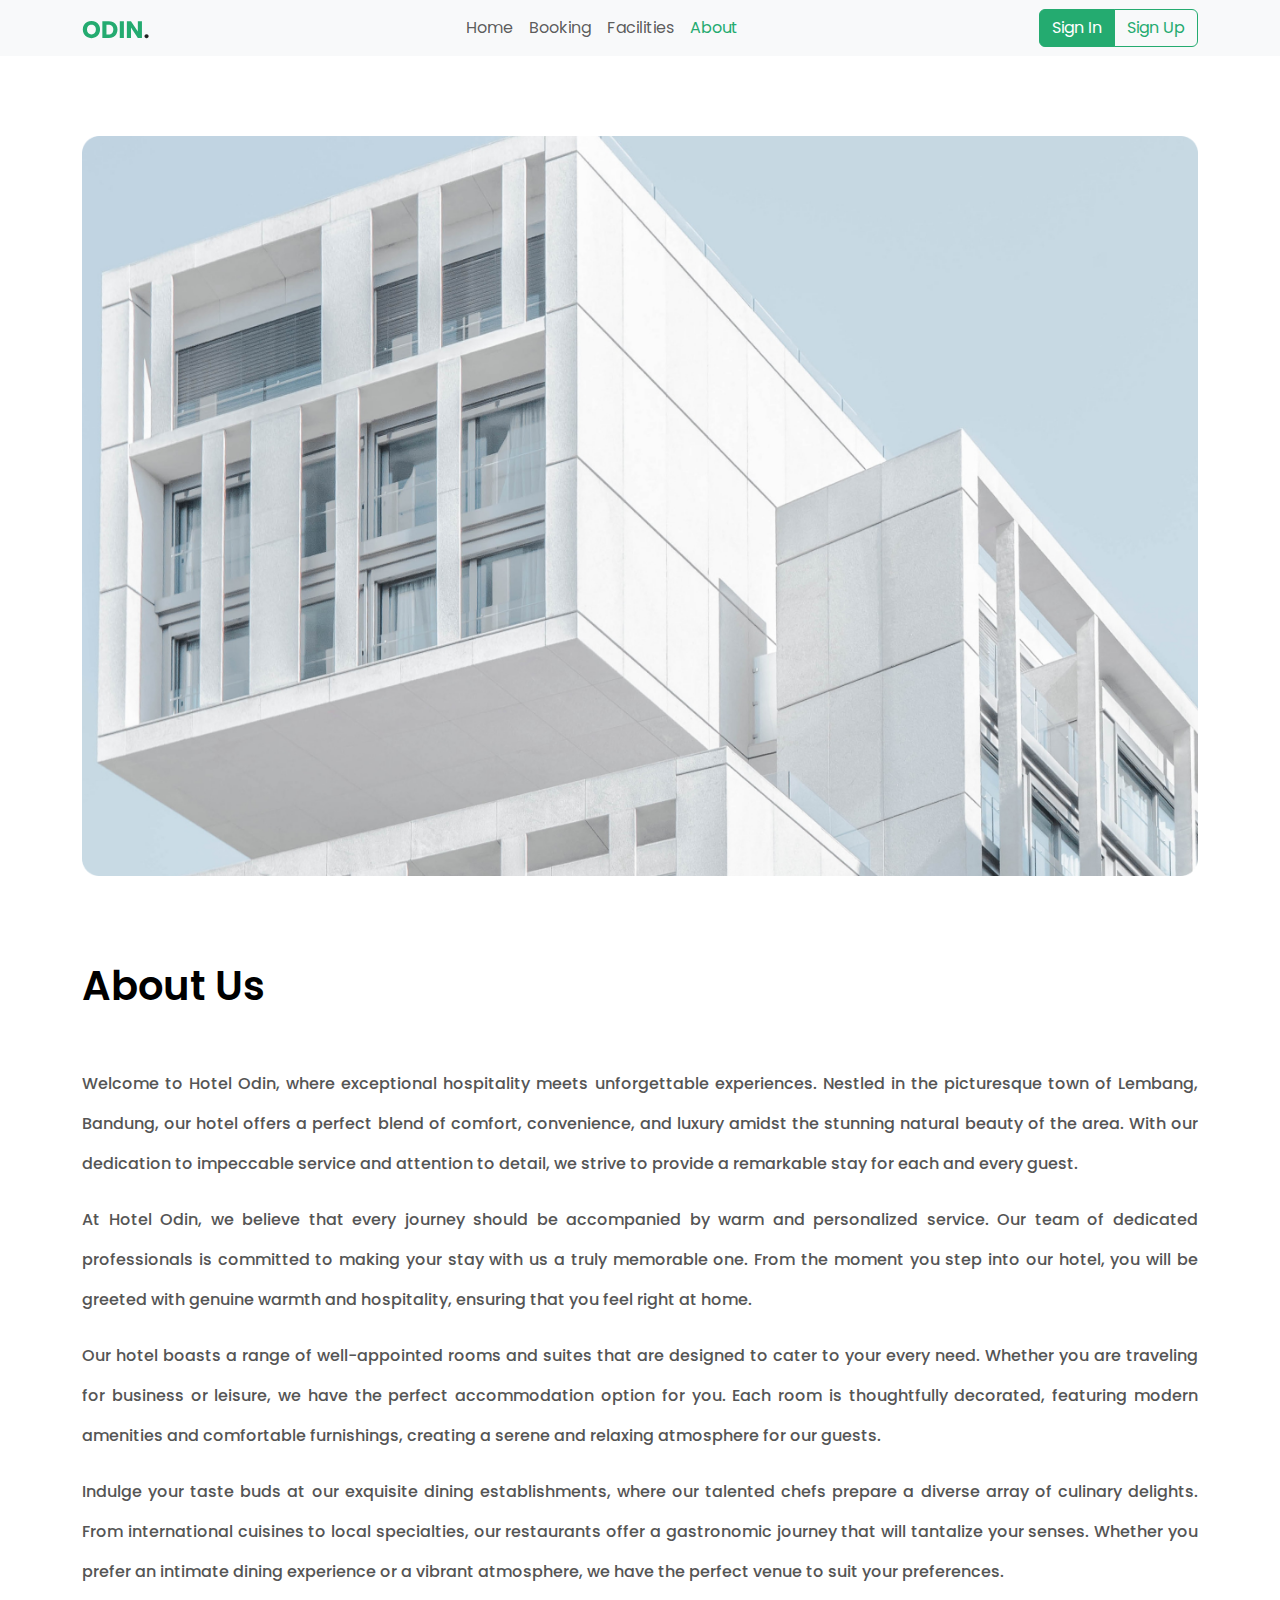
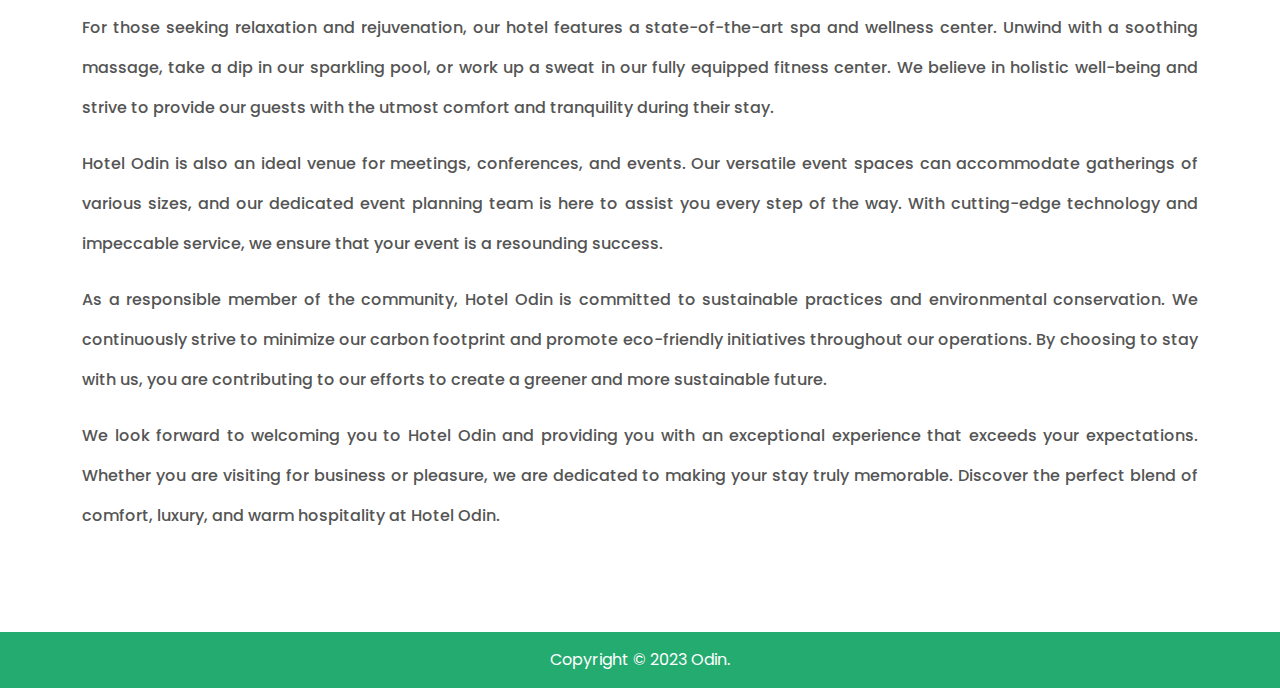
<file: about/index.html>
<!DOCTYPE html>
<html lang="en">

<head>
    <meta charset="UTF-8" />
    <meta name="viewport" content="width=device-width, initial-scale=1.0" />

    <link rel="stylesheet" href="https://cdn.jsdelivr.net/npm/bootstrap@5.3.0/dist/css/bootstrap.min.css" />
    <link rel="stylesheet" href="../src/css/main.css" />
    <link rel="stylesheet" href="../src/css/about.css">

    <link rel="stylesheet" href="https://fonts.googleapis.com/css?family=Poppins:400,500,600,700&display=swap">
    <link rel="icon" href="../assets/images/favodin.png" type="image/svg+xml" />

    <title>Odin - About Us</title>
</head>

<body>
    <header>
        <nav class="navbar navbar-expand-lg navbar-light bg-light">
            <div class="container">
                <a class="navbar-brand" href="/"><img src="../assets/images/odin.svg" alt=""></a>
                <button class="navbar-toggler" type="button" data-bs-toggle="collapse" data-bs-target="#navbarNav"
                    aria-controls="navbarNav" aria-expanded="false" aria-label="Toggle navigation">
                    <span class="navbar-toggler-icon"></span>
                </button>
                <div class="collapse navbar-collapse justify-content-between" id="navbarNav">
                    <ul class="navbar-nav">
                        <li class="nav-item">
                            <a class="nav-link" href="/">Home</a>
                        </li>
                        <li class="nav-item">
                            <a class="nav-link" href="/booking">Booking</a>
                        </li>
                        <li class="nav-item">
                            <a class="nav-link" href="/facilities">Facilities</a>
                        </li>
                        <li class="nav-item">
                            <a class="nav-link active" href="/about">About</a>
                        </li>
                    </ul>
                    <div class="navbar-nav">
                        <div class="btn-group btn-group-m" role="group" aria-label="Sign In and Sign Up Buttons">
                            <button class="btn btn-primary">Sign In</button>
                            <button class="btn btn-outline-primary">Sign Up</button>
                        </div>
                    </div>
                </div>
            </div>
        </nav>
    </header>

    <main>
        <section class="banner">
            <div class="container">
                <img src="/assets/images/about_banner.png" alt="">
            </div>
        </section>

        <section class="about">
            <div class="container">
                <div class="d-flex justify-content-between align-items-center subtitle-odin">
                    <h2>About Us</h2>
                </div>
                <p>Welcome to Hotel Odin, where exceptional hospitality meets unforgettable experiences. Nestled in the picturesque town of Lembang, Bandung, our hotel offers a perfect blend of comfort, convenience, and luxury amidst the stunning natural beauty of the area. With our dedication to impeccable service and attention to detail, we strive to provide a remarkable stay for each and every guest.</p>
                <p>
                    At Hotel Odin, we believe that every journey should be accompanied by warm and personalized service. Our team of dedicated professionals is committed to making your stay with us a truly memorable one. From the moment you step into our hotel, you will be greeted with genuine warmth and hospitality, ensuring that you feel right at home.
                </p>
                <p>
                    Our hotel boasts a range of well-appointed rooms and suites that are designed to cater to your every need. Whether you are traveling for business or leisure, we have the perfect accommodation option for you. Each room is thoughtfully decorated, featuring modern amenities and comfortable furnishings, creating a serene and relaxing atmosphere for our guests.
                </p>
                <p>
                    Indulge your taste buds at our exquisite dining establishments, where our talented chefs prepare a diverse array of culinary delights. From international cuisines to local specialties, our restaurants offer a gastronomic journey that will tantalize your senses. Whether you prefer an intimate dining experience or a vibrant atmosphere, we have the perfect venue to suit your preferences.
                </p>
                <p>
                    For those seeking relaxation and rejuvenation, our hotel features a state-of-the-art spa and wellness center. Unwind with a soothing massage, take a dip in our sparkling pool, or work up a sweat in our fully equipped fitness center. We believe in holistic well-being and strive to provide our guests with the utmost comfort and tranquility during their stay.
                </p>
                <p>
                    Hotel Odin is also an ideal venue for meetings, conferences, and events. Our versatile event spaces can accommodate gatherings of various sizes, and our dedicated event planning team is here to assist you every step of the way. With cutting-edge technology and impeccable service, we ensure that your event is a resounding success.
                </p>
                <p>
                    As a responsible member of the community, Hotel Odin is committed to sustainable practices and environmental conservation. We continuously strive to minimize our carbon footprint and promote eco-friendly initiatives throughout our operations. By choosing to stay with us, you are contributing to our efforts to create a greener and more sustainable future.
                </p>
                <p>
                    We look forward to welcoming you to Hotel Odin and providing you with an exceptional experience that exceeds your expectations. Whether you are visiting for business or pleasure, we are dedicated to making your stay truly memorable. Discover the perfect blend of comfort, luxury, and warm hospitality at Hotel Odin.
                </p>
            </div>
        </section>

    </main>

    <footer class="footer mt-auto py-3">
        <div class="container">
            <div class="text-center">
                <span class="text-muted">Copyright © 2023 Odin.</span>
            </div>
        </div>
    </footer>

    <script src="../src/js/main.js"></script>
    <script src="https://cdn.jsdelivr.net/npm/bootstrap@5.3.0/dist/js/bootstrap.bundle.min.js"></script>
</body>

</html>
</file>
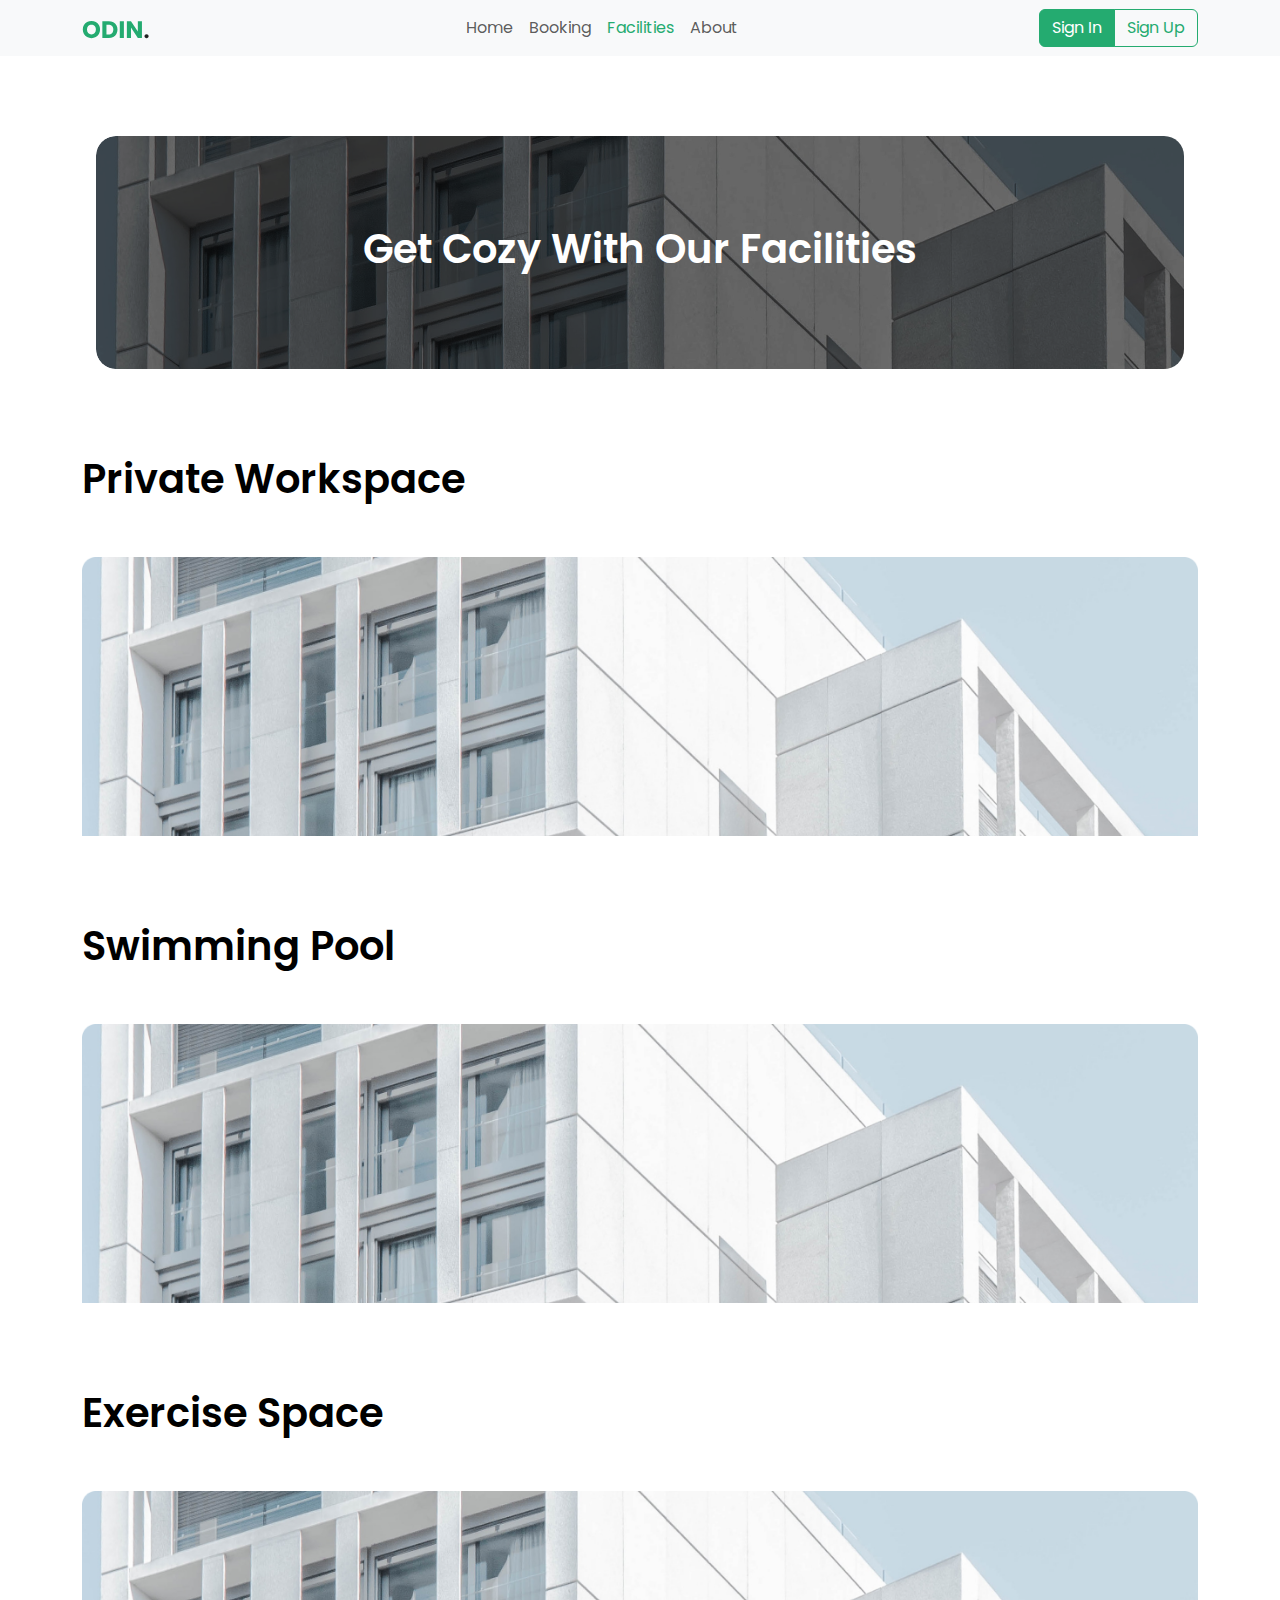
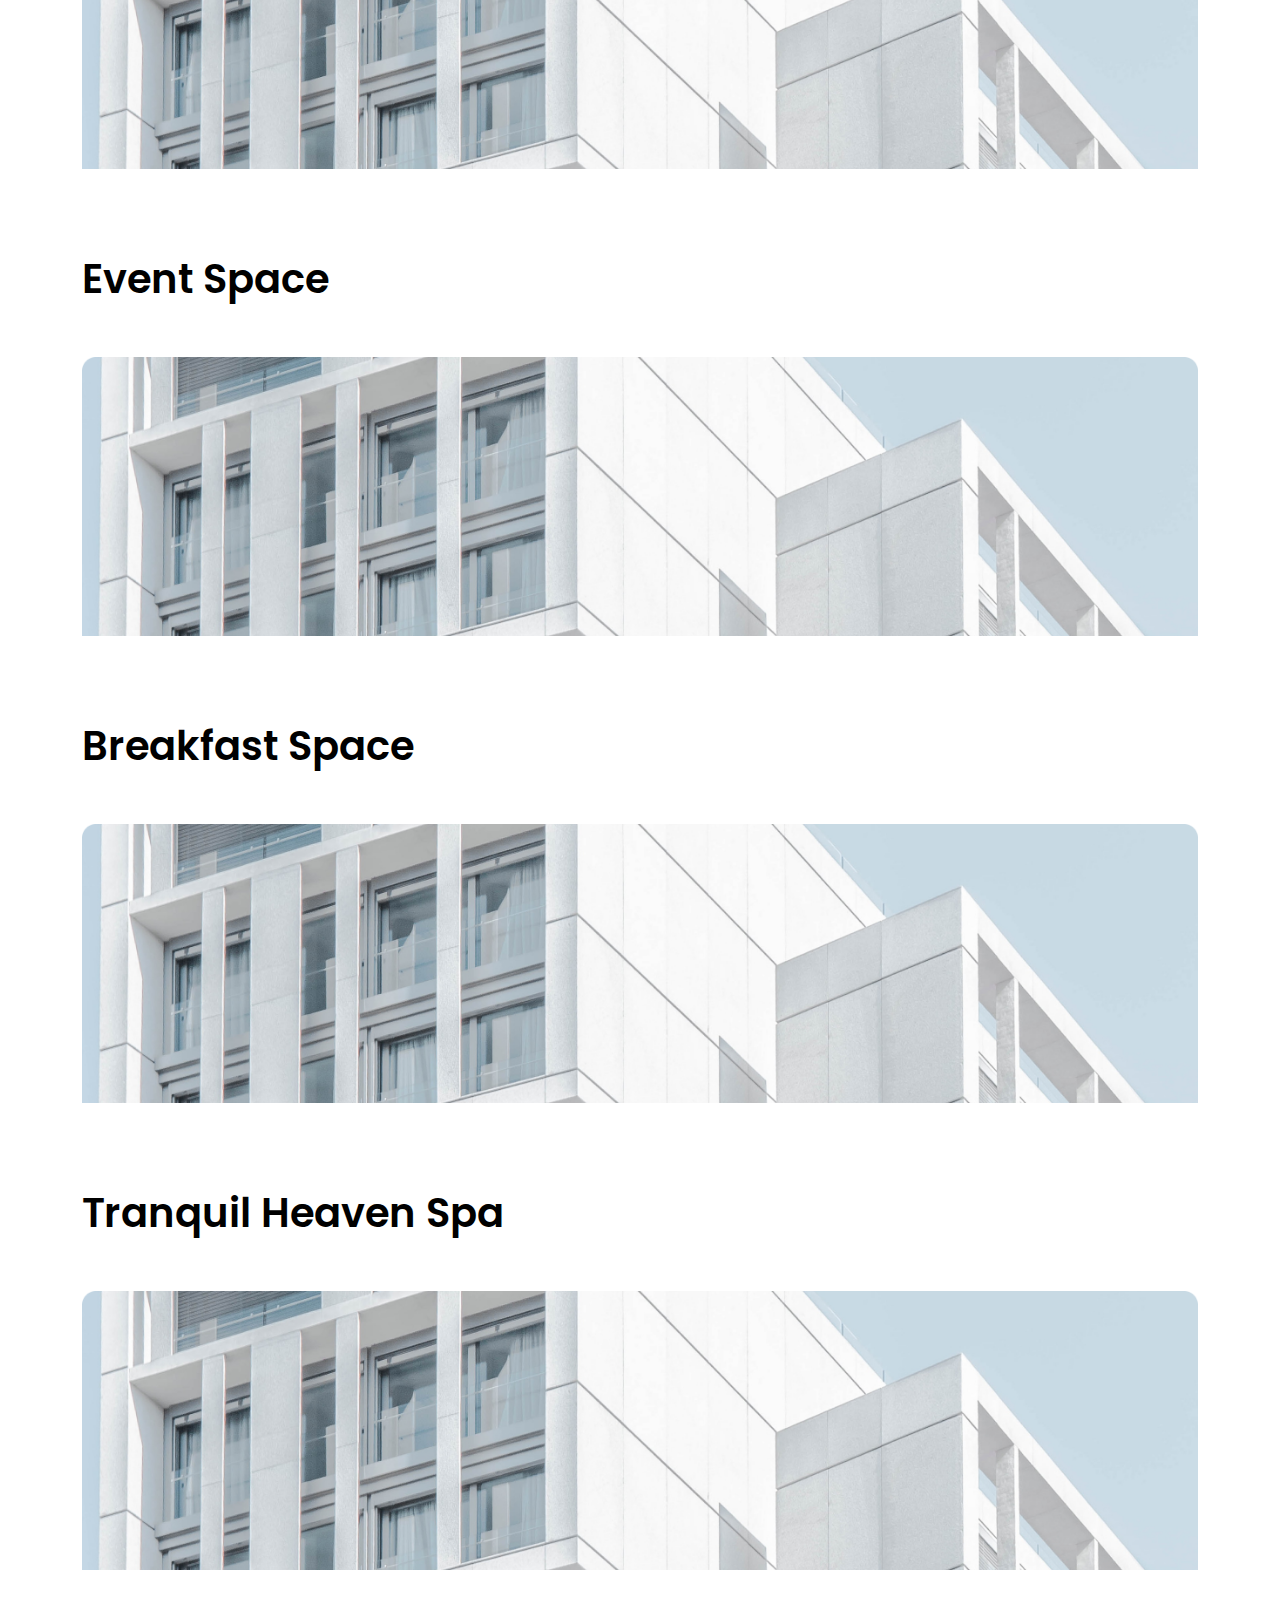
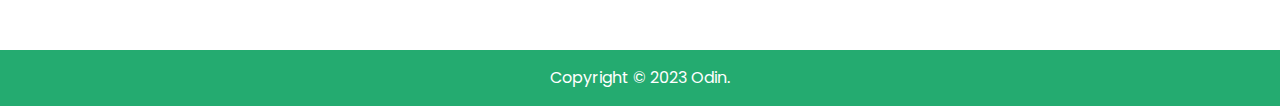
<file: facilities/index.html>
<!DOCTYPE html>
<html lang="en">

<head>
    <meta charset="UTF-8" />
    <meta name="viewport" content="width=device-width, initial-scale=1.0" />

    <link rel="stylesheet" href="https://cdn.jsdelivr.net/npm/bootstrap@5.3.0/dist/css/bootstrap.min.css" />
    <link rel="stylesheet" href="../src/css/main.css" />
    <link rel="stylesheet" href="../src/css/facilities.css">

    <link rel="stylesheet" href="https://fonts.googleapis.com/css?family=Poppins:400,500,600,700&display=swap">
    <link rel="icon" href="../assets/images/favodin.png" type="image/svg+xml" />

    <title>Odin - Facilities</title>
</head>

<body>
    <header>
        <nav class="navbar navbar-expand-lg navbar-light bg-light">
            <div class="container">
                <a class="navbar-brand" href="/"><img src="../assets/images/odin.svg" alt=""></a>
                <button class="navbar-toggler" type="button" data-bs-toggle="collapse" data-bs-target="#navbarNav"
                    aria-controls="navbarNav" aria-expanded="false" aria-label="Toggle navigation">
                    <span class="navbar-toggler-icon"></span>
                </button>
                <div class="collapse navbar-collapse justify-content-between" id="navbarNav">
                    <ul class="navbar-nav">
                        <li class="nav-item active">
                            <a class="nav-link" href="/">Home</a>
                        </li>
                        <li class="nav-item">
                            <a class="nav-link" href="/booking">Booking</a>
                        </li>
                        <li class="nav-item">
                            <a class="nav-link active" href="/facilities">Facilities</a>
                        </li>
                        <li class="nav-item">
                            <a class="nav-link" href="/about">About</a>
                        </li>
                    </ul>
                    <div class="navbar-nav">
                        <div class="btn-group btn-group-m" role="group" aria-label="Sign In and Sign Up Buttons">
                            <button class="btn btn-primary">Sign In</button>
                            <button class="btn btn-outline-primary">Sign Up</button>
                        </div>
                    </div>
                </div>
            </div>
        </nav>
    </header>

    <main>
        <section class="banner">
            <div class="container">
                <div class="banner-image">
                    <h1>Get Cozy With Our Facilities</h1>
                </div>
            </div>
        </section>

        <section class="facilities">
            <div class="container">
                <div class="row">
                    <div class="col-12">
                        <div class="d-flex justify-content-between align-items-center subtitle-odin">
                            <h2>Private Workspace</h2>
                        </div>
                    </div>
                </div>
                <img src="/assets/images/facilites_banner.png" alt="">
            </div>
        </section>
        <section class="facilities">
            <div class="container">
                <div class="row">
                    <div class="col-12">
                        <div class="d-flex justify-content-between align-items-center subtitle-odin">
                            <h2>Swimming Pool</h2>
                        </div>
                    </div>
                </div>
                <img src="/assets/images/facilites_banner.png" alt="">
            </div>
        </section>
        <section class="facilities">
            <div class="container">
                <div class="row">
                    <div class="col-12">
                        <div class="d-flex justify-content-between align-items-center subtitle-odin">
                            <h2>Exercise Space</h2>
                        </div>
                    </div>
                </div>
                <img src="/assets/images/facilites_banner.png" alt="">
            </div>
        </section>
        <section class="facilities">
            <div class="container">
                <div class="row">
                    <div class="col-12">
                        <div class="d-flex justify-content-between align-items-center subtitle-odin">
                            <h2>Event Space</h2>
                        </div>
                    </div>
                </div>
                <img src="/assets/images/facilites_banner.png" alt="">
            </div>
        </section>
        <section class="facilities">
            <div class="container">
                <div class="row">
                    <div class="col-12">
                        <div class="d-flex justify-content-between align-items-center subtitle-odin">
                            <h2>Breakfast Space</h2>
                        </div>
                    </div>
                </div>
                <img src="/assets/images/facilites_banner.png" alt="">
            </div>
        </section>
        <section class="facilities">
            <div class="container">
                <div class="row">
                    <div class="col-12">
                        <div class="d-flex justify-content-between align-items-center subtitle-odin">
                            <h2>Tranquil Heaven Spa</h2>
                        </div>
                    </div>
                </div>
                <img src="/assets/images/facilites_banner.png" alt="">
            </div>
        </section>

    </main>

    <footer class="footer mt-auto py-3">
        <div class="container">
            <div class="text-center">
                <span class="text-muted">Copyright © 2023 Odin.</span>
            </div>
        </div>
    </footer>

    <script src="../src/js/main.js"></script>
    <script src="https://cdn.jsdelivr.net/npm/bootstrap@5.3.0/dist/js/bootstrap.bundle.min.js"></script>
</body>

</html>
</file>
<file: src/css/main.css>
html,
body {
  height: 100%;
  display: flex;
  flex-direction: column;
  font-family: "Poppins", sans-serif;
}

main {
  margin: 80px 0;
}

.navbar-nav {
  margin-left: auto;
}

.navbar-nav .nav-item .nav-link.active {
  color: #24ab70 !important;
}

.navbar-nav .nav-item {
  color: #222222 !important;
  font-weight: 400 !important;
}

.btn-primary {
  background: #24ab70 !important;
  border-color: #24ab70 !important;
  color: white;
}

.btn-primary:hover {
  background: #1f8d5d !important ;
  color: white;
}

.btn-outline-primary {
  border: 1px solid #24ab70 !important;
  color: #24ab70 !important;
}

.btn-outline-primary:hover {
  background-color: transparent;
  border: 1px solid #1f8d5d !important;
  color: #1f8d5d !important;
}

.btn-outline-primary:focus,
.btn-outline-primary:active {
  background-color: transparent !important;
}

.subtitle-odin h2 {
  font-family: "Poppins";
  font-style: normal;
  font-weight: 600;
  font-size: 40px;
  line-height: 60px;

  color: #000000;
}

.subtitle-odin {
  margin-bottom: 40px;
}

.footer {
  background-color: #24ab70;
  text-align: center;
}

.footer .text-muted {
  color: white !important;
}

@media (max-width: 991.98px) {
  .navbar-collapse {
    flex-direction: column;
    align-items: flex-start;
    position: absolute;
    top: 100%;
    left: 0;
    width: 100%;
    background-color: #f8f9fa;
    z-index: 1000;
  }
  .navbar-collapse.collapsing,
  .navbar-collapse.show {
    position: unset;
    width: auto;
    background-color: transparent;
  }
  .navbar-nav {
    flex-direction: column;
    align-items: flex-start;
    padding-top: 20px;
    position: static !important;
  }
  .navbar-nav .nav-link {
    padding: 10px 0;
  }
  .navbar-toggler {
    order: 2;
    margin-left: auto;
  }
  .navbar-brand {
    order: 1;
    margin-right: auto;
  }

  .btn-group {
    width: 100%;
    padding-bottom: 20px;
  }
}
</file>
<file: src/css/about.css>
main {
  display: flex;
  flex-direction: column;
  gap: 80px;
}

.banner {
  width: 100%;
}
.banner img {
  width: 100%;
}

.about p {
  font-family: "Poppins";
  font-style: normal;
  font-weight: 500;
  font-size: 16px;
  line-height: 40px;

  text-align: justify;

  color: #555555;
}
</file>
<file: src/css/facilities.css>
main {
  display: flex;
  flex-direction: column;
  gap: 80px;
}

.banner {
  width: 100%;
  height: fit-content;
}

.banner .container {
  padding: 0 2%;
}

.banner-image {
  width: 100%;
  height: 233px;
  background-image: url("/assets/images/banner.png") !important;
  display: flex;
  align-items: center;
  justify-content: center;
  text-align: center;
  border-radius: 20px;
}

.banner-image h1 {
  font-family: "Poppins";
  font-style: normal;
  font-weight: 600;
  font-size: 40px;
  line-height: 60px;

  text-align: center;

  color: #ffffff;
}

.facilities img {
    width: 100%;
}
</file>
